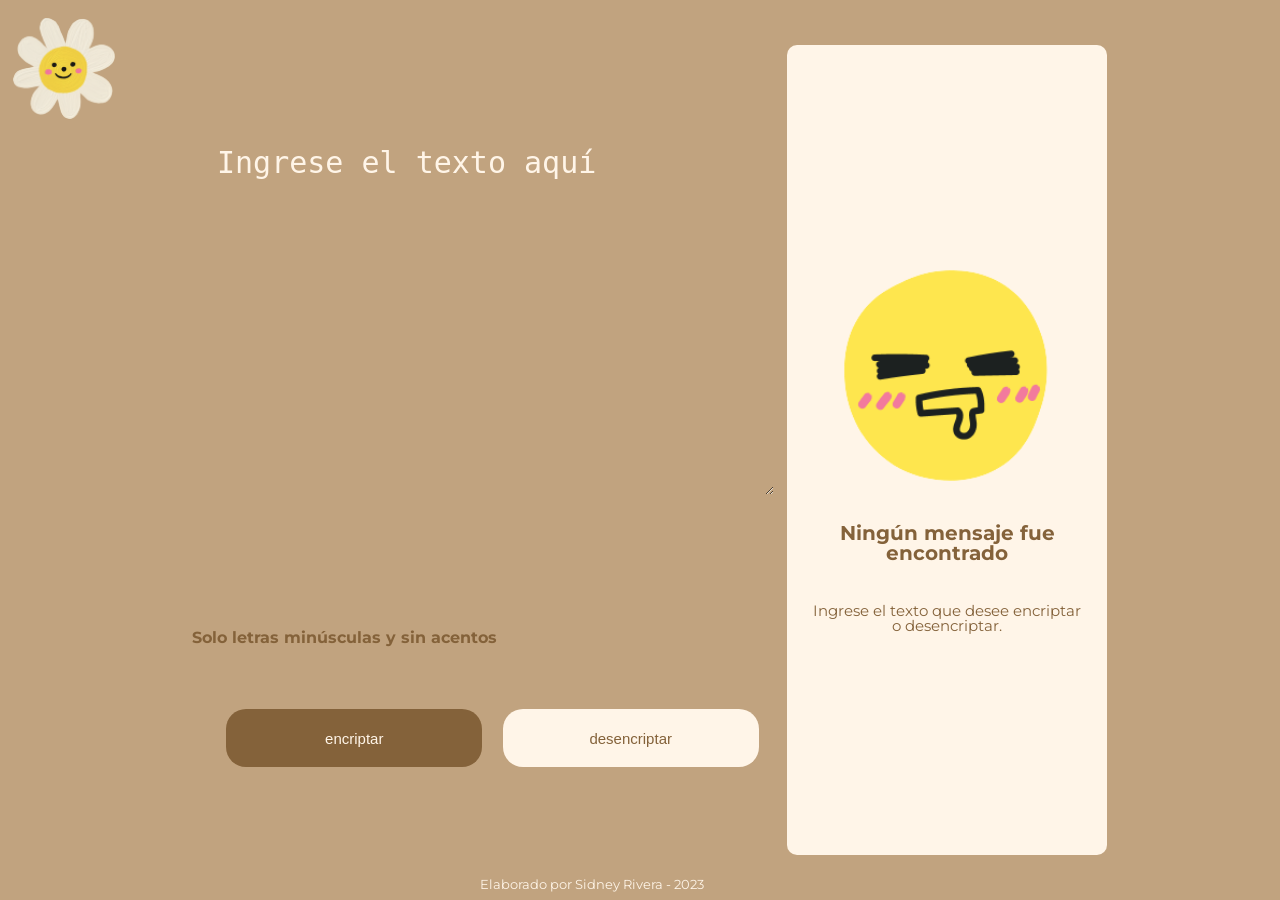
<file: index.html>
<!DOCTYPE html>

<html lang="es">
    <head>
        <meta charset="UTF-8">
        <meta name="viewport" content="width=device-width">
        <title>Encriptador - Sidney</title>
        <link rel="stylesheet" href="reset.css">
        <link rel="stylesheet" href="style.css">
        <link rel="shortcut icon" href="flor.ico"> 
        <link rel="preconnect" href="https://fonts.googleapis.com">
        <link rel="preconnect" href="https://fonts.gstatic.com" crossorigin>
        <link href="https://fonts.googleapis.com/css2?family=Montserrat:wght@300&display=swap" rel="stylesheet">
    </head>

    <body>
        <header>
                <img src="flor.png" class="flor">
        </header>
        
        <main class="contenedor">
           
                
            <div class="input-padron">
                <textarea name="texto" id="texto" cols="30" rows="10" placeholder="Ingrese el texto aquí" pattern="[a-z]"></textarea>
            </div>

            <div class="advertencia">
                <p>Solo letras minúsculas y sin acentos</p>
            </div>
            <div class="botones">
                <input type="button" value="encriptar" class="encriptar" id="encriptar" onclick="encriptar()">
                <input type="button" value="desencriptar" class="desencriptar" id="desencriptar" onclick="desencriptar()">    
            </div>
            
            <div class="mensaje">
                <img src="dormido.png" class="dormido" id="dormido">
                <h2 id="titulo-mensaje">Ningún mensaje fue encontrado</h2>
                <p id="parrafo">Ingrese el texto que desee encriptar o desencriptar.</p>
            </div>

        </main>
        
        <footer>
            <p class="propiedad">Elaborado por Sidney Rivera - 2023</p>
        </footer>

    </body>

</html>
<script>
function encriptar() {
    let texto = document.getElementById("texto").value;
    
    let textoEncriptado = texto
        .replace(/e/gi, "enter")
        .replace(/i/gi, "imes")
        .replace(/a/gi, "ai")
        .replace(/o/gi, "ober")
        .replace(/u/gi, "ufat");

    if(document.getElementById("texto").value.length != 0) {
        document.getElementById("texto").value = textoEncriptado
        document.getElementById("titulo-mensaje").textContent = "texto encontrado";
        document.getElementById("parrafo").textContent = "";
        document.getElementById("dormido").src = "./despierto.png";

    }
    else{
        alert("Debes ingresar texto");
        document.getElementById("titulo-mensaje").textContent = "Ningún mensaje fue encontrado";
    }
}

function desencriptar() {
    let texto = document.getElementById("texto").value;
    
    let textoDesencriptado = texto
        .replace(/enter/gi, "e")
        .replace(/imes/gi, "i")
        .replace(/ai/gi, "a")
        .replace(/ober/gi, "o")
        .replace(/ufat/gi, "u");

    if(document.getElementById("texto").value.length != 0) {
        document.getElementById("texto").value = textoDesencriptado
        document.getElementById("titulo-mensaje").textContent = "texto encontrado";
        document.getElementById("parrafo").textContent = "";
        document.getElementById("dormido").src = "./despierto.png";

    }
    else{
        alert("Debes ingresar texto");
    }
}
</script>
</file>
<file: style.css>
*{
    margin: 0;
    padding: 0;
}


body {
    background-color: #C1A37F;
    font-family: 'Montserrat', sans-serif;
}

.flor{
    position: absolute;
    top: 2%;
    left: 1%;
    width: 8%;
}

/*contenedor de los elementos de pagina*/

.contenedor {
    position: relative;
    width: 100vw;
    height: 100vh;
}

/* caja de encriptar y desencriptar*/

#texto {
    font-size: 30px;
    font-style: normal;
    color: #FFF5E8;
    background-color: #C1A37F;
    border: none;
}

.input-padron {
    position: absolute;
    top: 15%;
    left: 15%;
    width: 50%;
    height: 50%;
    line-height: 150%;
    margin: 0 0 20px;
    padding: 10px 25px;
}

#texto::placeholder {
    color: #FFF5E8;
}

#texto:active, #texto:focus {
    border: none;
    outline: none;
}

/*advertencia: solo letras minusculas y sin acentos*/
.advertencia {
    display: flex;
    flex-direction: row;
    align-items: center;
    padding: 0;
    gap: 8px;
    width: 80%;
    position: absolute;
    top: 70%;
    left: 15%;
    color: #84623A;
    font-weight: bold;
}

.advertencia p {
    font-style: normal;
    font-weight: bold;
    flex: none;
}


/*botones*/
.botones {
    display: flex;
    flex-direction: row;
    align-items: flex-start;
    position: absolute;
    width: 80%;
    top: 75%;
    left: 15%;
    padding: 24px;
}
.encriptar {
    color: #FFF5E8;
    background-color: #84623A;
}

.desencriptar {
    color: #84623A;
    background-color: #FFF5E8;
}

.encriptar, .desencriptar {
    align-items: center;
    justify-content: center;
    left: 15%;
    padding: 2%;
    margin: 1%;
    gap: 8px;
    width: 25%;
    text-align: center;
    box-sizing: border-box;
    border-radius: 20px;
    border-style: hidden;
    font-size: 15px;
    cursor: pointer;

}

.encriptar:hover, .desencriptar:hover {
    transform: scale(1.05);
}


/*caja de mensaje*/

.mensaje { 
    display: flex;
    flex-direction: column;
    align-items: center;
    justify-content: center;
    width: 25%;
    height: 90%;
    position: absolute;
    left: 60%;
    top: 5%;
    padding: 2%;
    margin: 0 1.5%;
    background-color: #FFF5E8;
    border-radius: 10px;
    text-align: center;
    box-sizing: border-box;
    color: #84623A;
}

.dormido{
    width: 80%;
}

.mensaje h2 {
    font-size: 20px;
    font-weight: bold;
    margin: 40px 0;
}

.mensaje p {
    font-size: 15px;
}

/*pie de pagina*/
footer {
    position: absolute;
    bottom: 1%;
    right: 45%;
}

.propiedad {
    color: #FFF5E8;
    font-size: 13px;
}

/*responsivo*/
@media screen and (max-width:960px)  {
    .flor{
        top: 0;
        display: none;
        visibility: hidden;
    }
    .input-padron {
        display: flex;
        flex-direction: row;
        height: 30%;
        width: 100%;
        top: 5%;
    }

    .advertencia{
        width: 80%;
        left: 10%;
        top: 37%;
    }

    .advertencia p {
        font-size: 20px;
    }

    .botones {
        width: 100%;
        height: 10%;
        top:40%;
        margin: 0;
        left: 0%;
    }

    .encriptar, .desencriptar {
        width: 48%;
    }

    .mensaje {
        
        padding: 5%;
        width: 100%;
        height: 20%;
        left: 0%;
        top: 55%;
    }
    .mensaje img {
        top: 0;
        display: none;
        visibility: hidden;
    }
    .mensaje h2, .mensaje p {
        padding: 1%;
        margin: 2%;
    }
    footer {
        position: absolute;
        top: 90%;
    }
    
}
</file>
<file: Encriptador.css>
*{
    margin: 0;
    padding: 0;
}


body {
    background-color: #C1A37F;
    font-family: 'Montserrat', sans-serif;
}

.flor{
    position: absolute;
    top: 2%;
    left: 1%;
    width: 8%;
}

/*contenedor de los elementos de pagina*/

.contenedor {
    position: relative;
    width: 100vw;
    height: 100vh;
}

/* caja de encriptar y desencriptar*/

#texto {
    font-size: 30px;
    font-style: normal;
    color: #FFF5E8;
    background-color: #C1A37F;
    border: none;
}

.input-padron {
    position: absolute;
    top: 15%;
    left: 15%;
    width: 50%;
    height: 50%;
    line-height: 150%;
    margin: 0 0 20px;
    padding: 10px 25px;
}

#texto::placeholder {
    color: #FFF5E8;
}

#texto:active, #texto:focus {
    border: none;
    outline: none;
}

/*advertencia: solo letras minusculas y sin acentos*/
.advertencia {
    display: flex;
    flex-direction: row;
    align-items: center;
    padding: 0;
    gap: 8px;
    width: 80%;
    position: absolute;
    top: 70%;
    left: 15%;
    color: #84623A;
    font-weight: bold;
}

.advertencia p {
    font-style: normal;
    font-weight: bold;
    flex: none;
}


/*botones*/
.botones {
    display: flex;
    flex-direction: row;
    align-items: flex-start;
    position: absolute;
    width: 80%;
    top: 75%;
    left: 15%;
    padding: 24px;
}
.encriptar {
    color: #FFF5E8;
    background-color: #84623A;
}

.desencriptar {
    color: #84623A;
    background-color: #FFF5E8;
}

.encriptar, .desencriptar {
    align-items: center;
    justify-content: center;
    left: 15%;
    padding: 2%;
    margin: 1%;
    gap: 8px;
    width: 25%;
    text-align: center;
    box-sizing: border-box;
    border-radius: 20px;
    border-style: hidden;
    font-size: 15px;
    cursor: pointer;

}

.encriptar:hover, .desencriptar:hover {
    transform: scale(1.05);
}


/*caja de mensaje*/

.mensaje { 
    display: flex;
    flex-direction: column;
    align-items: center;
    justify-content: center;
    width: 25%;
    height: 90%;
    position: absolute;
    left: 60%;
    top: 5%;
    padding: 2%;
    margin: 0 1.5%;
    background-color: #FFF5E8;
    border-radius: 10px;
    text-align: center;
    box-sizing: border-box;
    color: #84623A;
}

.dormido{
    width: 80%;
}

.mensaje h2 {
    font-size: 20px;
    font-weight: bold;
    margin: 40px 0;
}

.mensaje p {
    font-size: 15px;
}

/*pie de pagina*/
footer {
    position: absolute;
    bottom: 1%;
    right: 45%;
}

.propiedad {
    color: #FFF5E8;
    font-size: 13px;
}

/*responsivo*/
@media screen and (max-width:960px)  {
    .flor{
        top: 0;
        display: none;
        visibility: hidden;
    }
    .input-padron {
        display: flex;
        flex-direction: row;
        height: 30%;
        width: 100%;
        top: 5%;
    }

    .advertencia{
        width: 80%;
        left: 10%;
        top: 37%;
    }

    .advertencia p {
        font-size: 20px;
    }

    .botones {
        width: 100%;
        height: 10%;
        top:40%;
        margin: 0;
        left: 0%;
    }

    .encriptar, .desencriptar {
        width: 48%;
    }

    .mensaje {
        
        padding: 5%;
        width: 100%;
        height: 20%;
        left: 0%;
        top: 55%;
    }
    .mensaje img {
        top: 0;
        display: none;
        visibility: hidden;
    }
    .mensaje h2, .mensaje p {
        padding: 1%;
        margin: 2%;
    }
    footer {
        position: absolute;
        top: 90%;
    }
    
}
</file>
